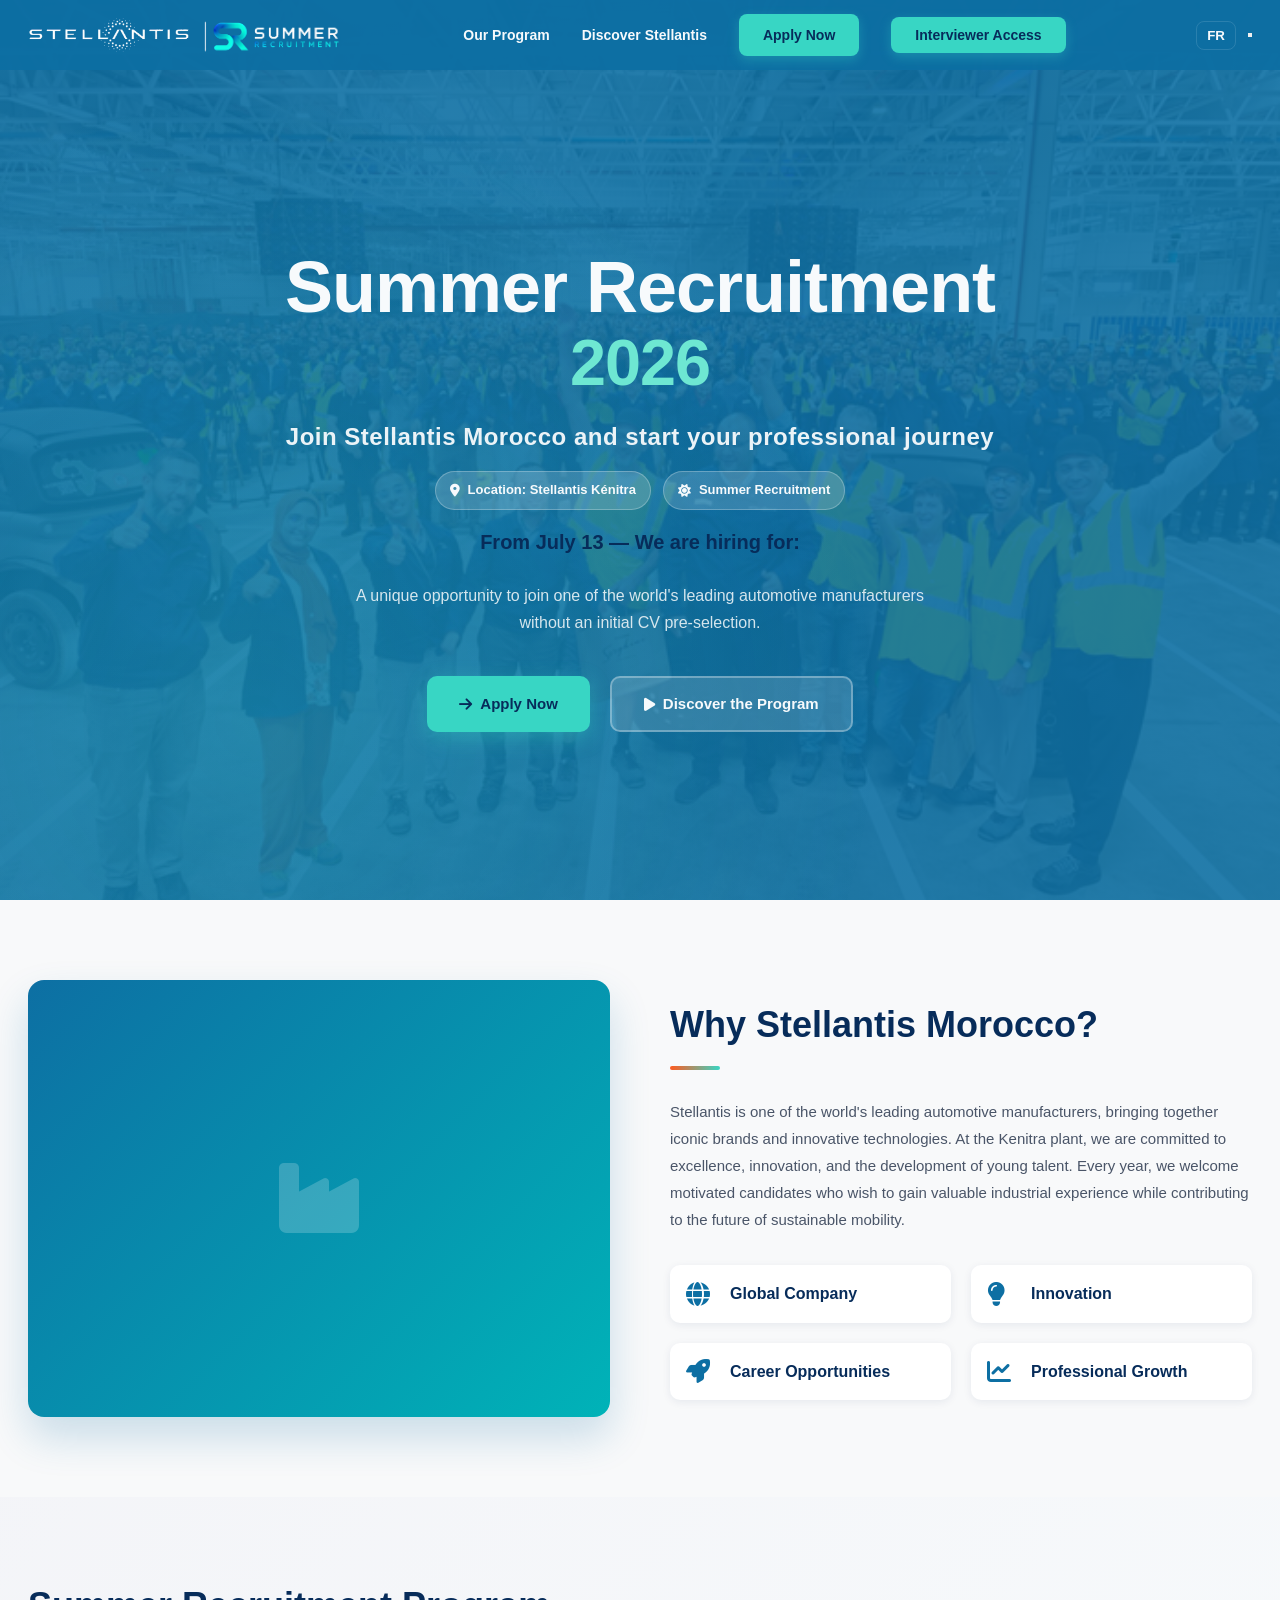
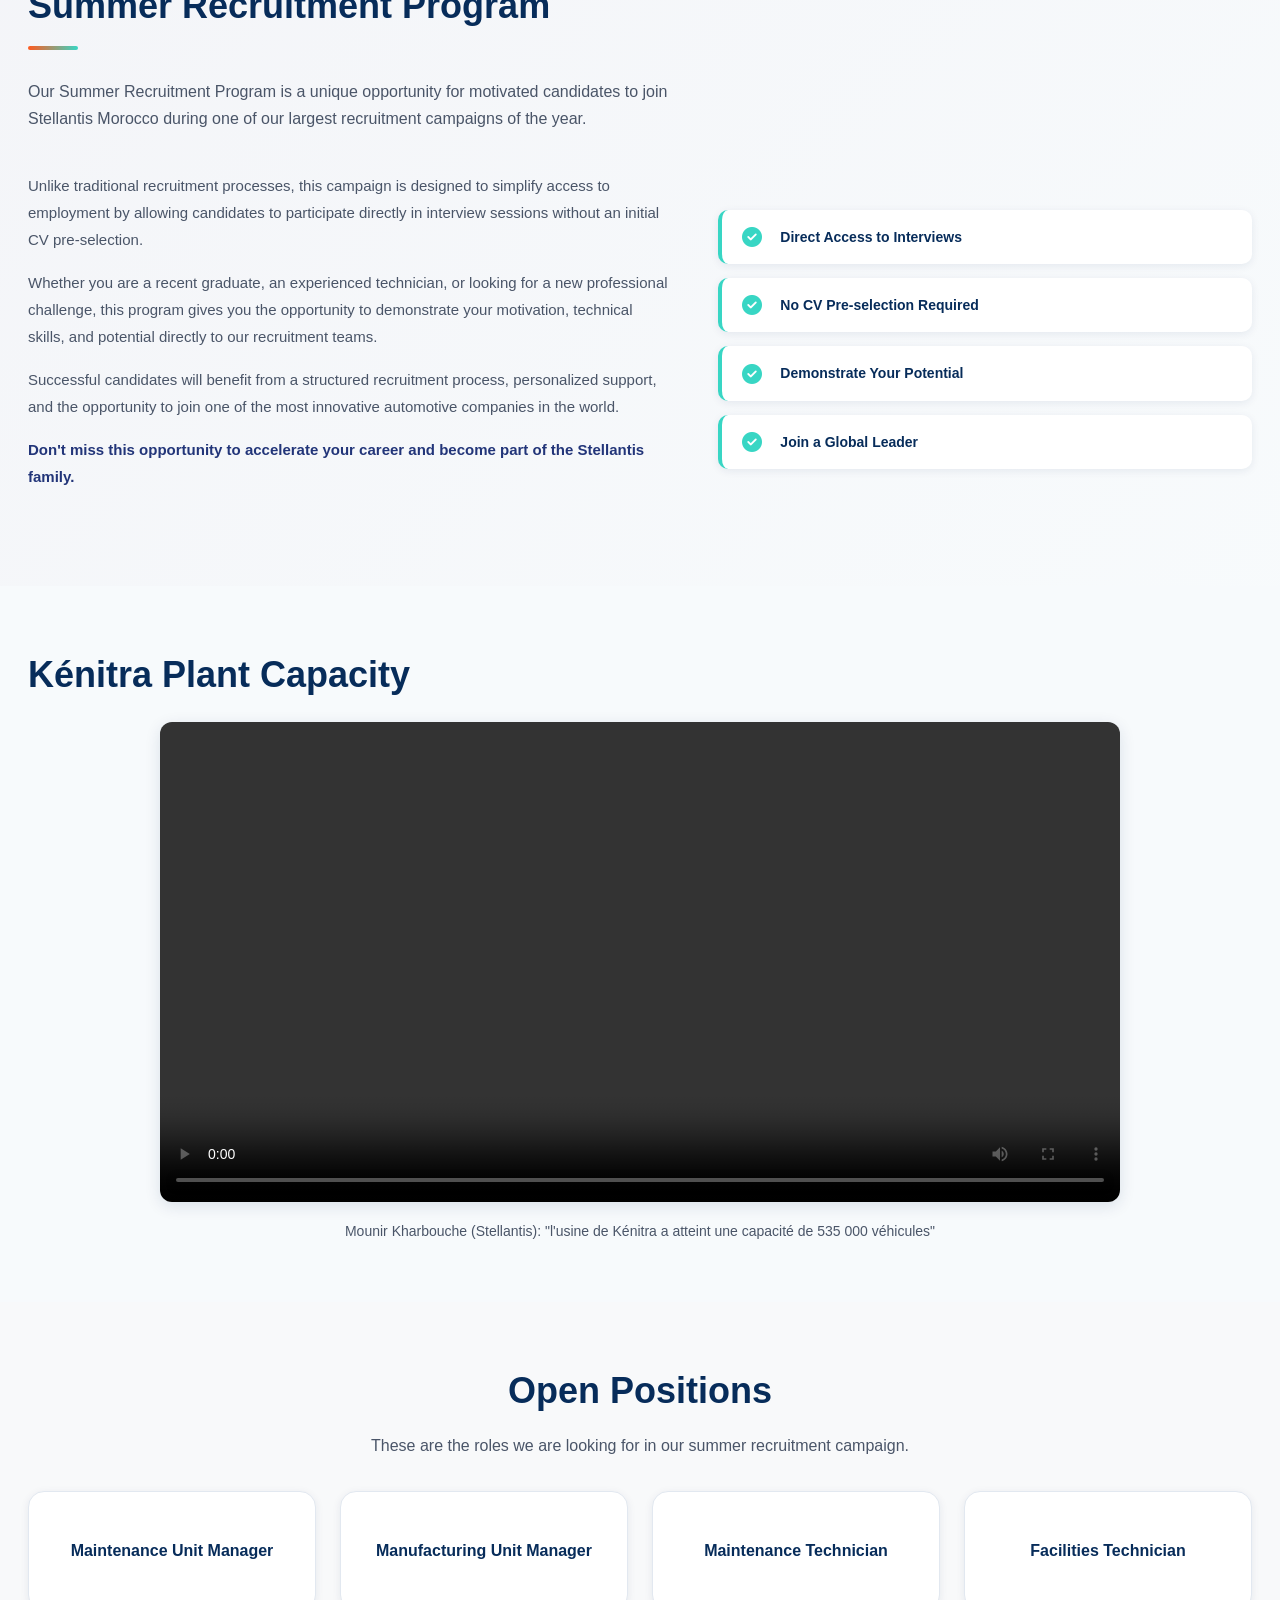
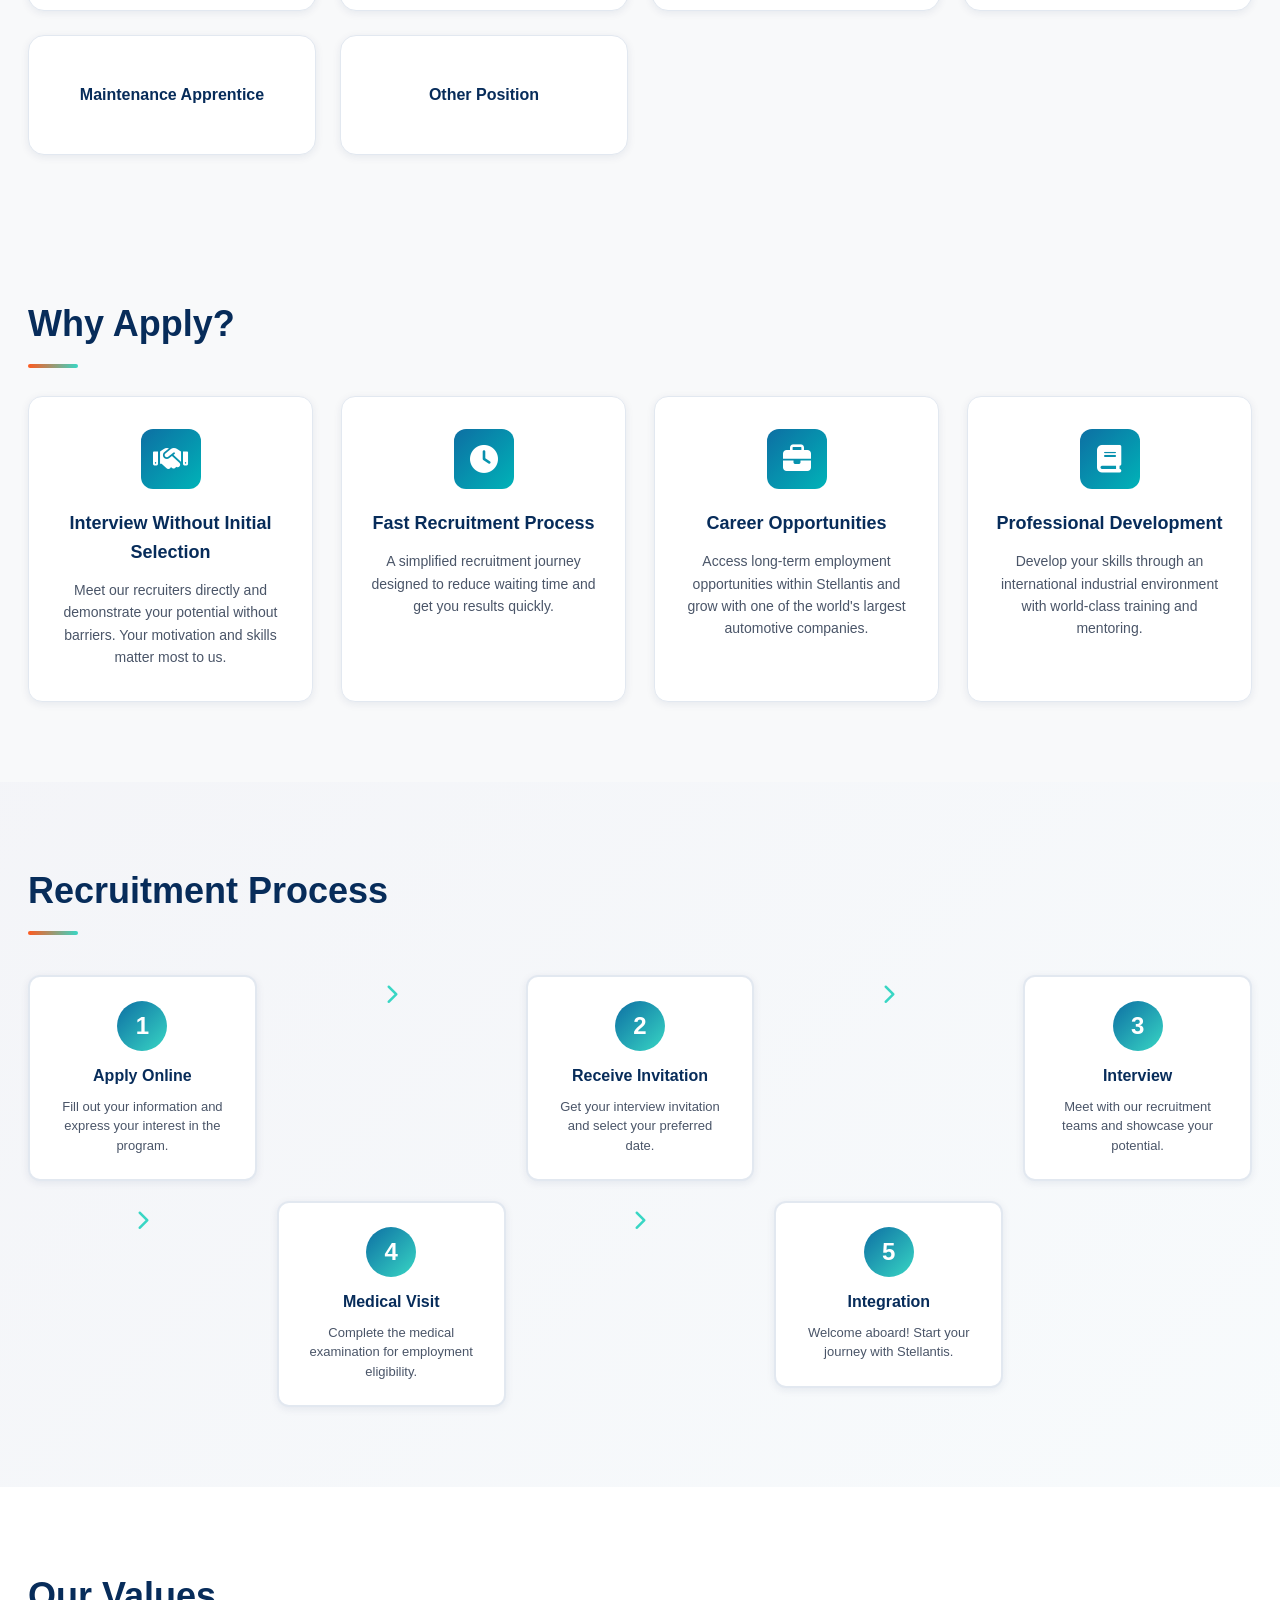
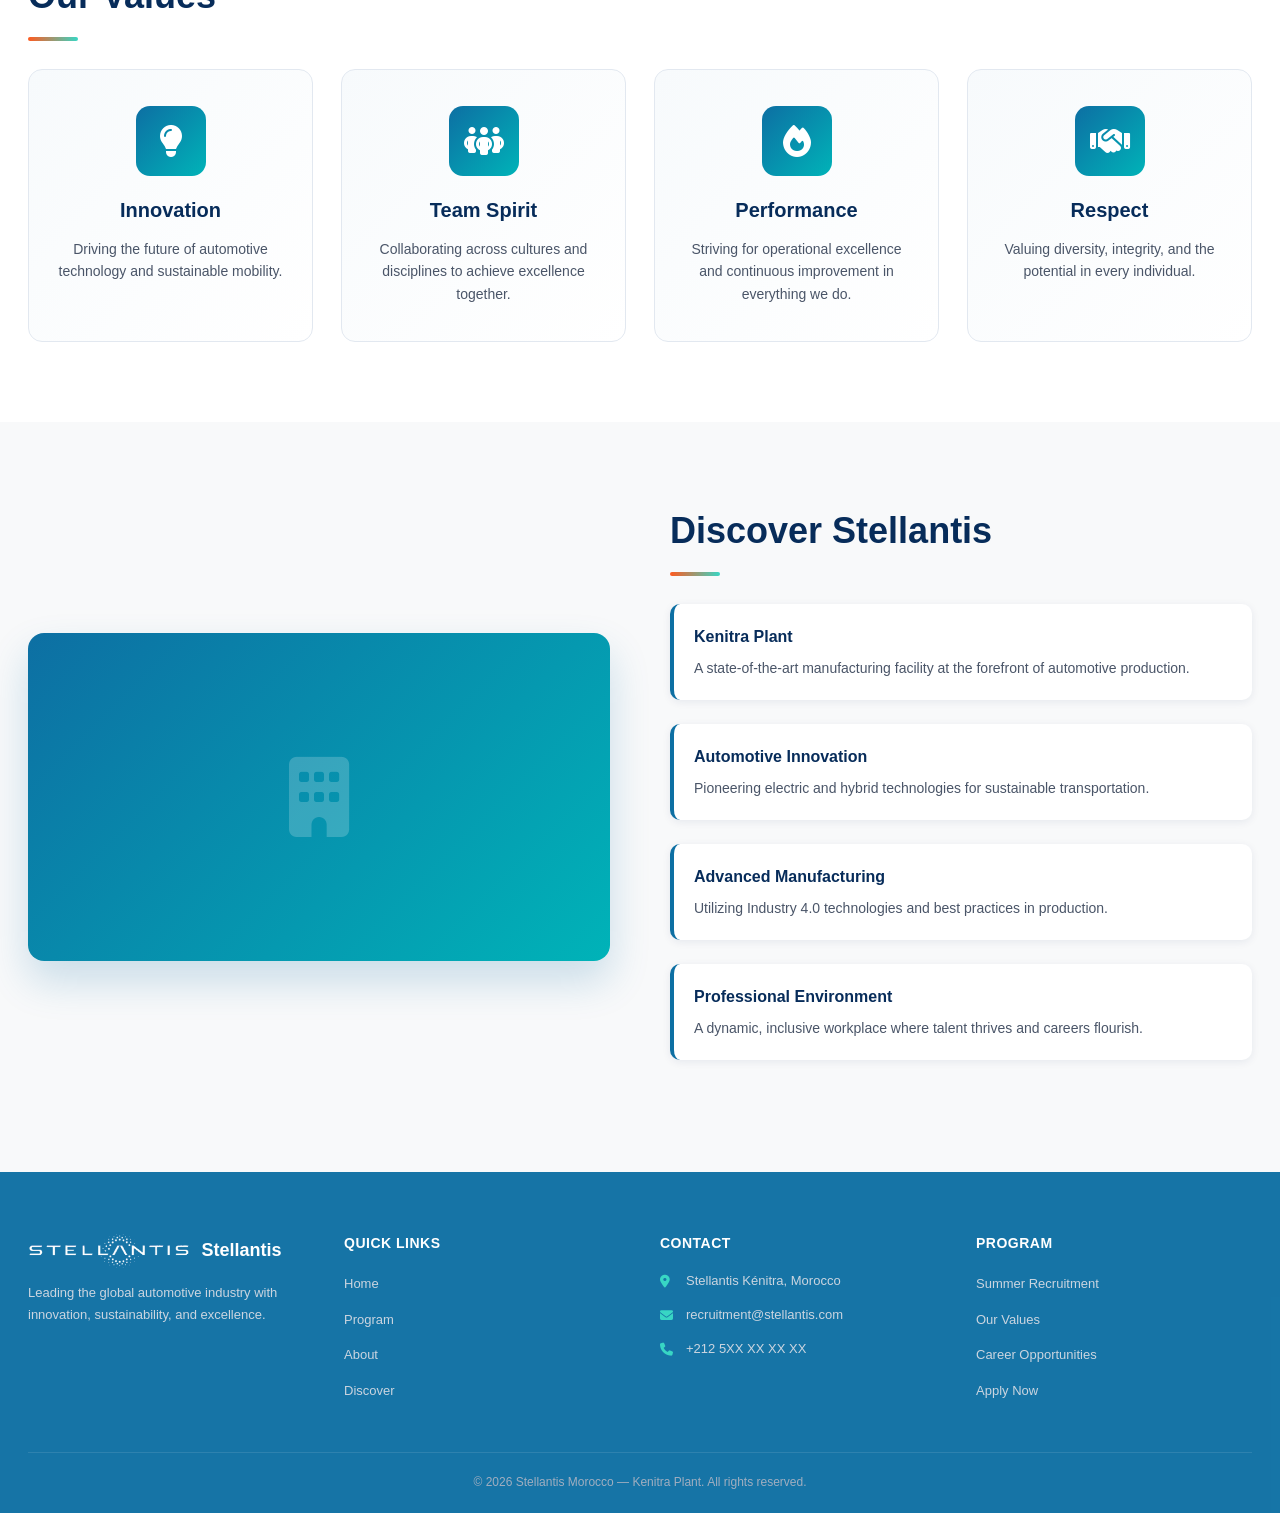
<file: index.html>
<!DOCTYPE html>
<html lang="en">
<head>
    <meta charset="UTF-8">
    <meta name="viewport" content="width=device-width, initial-scale=1.0">
    <title id="pageTitle">Summer Recruitment 2026 — Stellantis Morocco</title>
    <link rel="stylesheet" href="https://cdnjs.cloudflare.com/ajax/libs/font-awesome/6.4.0/css/all.min.css">
    <link rel="stylesheet" href="style.css">
</head>
<body>
    <!-- Navbar -->
    <nav class="navbar" id="navbar">
        <div class="navbar-container">
            <a class="navbar-brand" href="#">
                <img src="assets/images/logoStell.png" alt="Stellantis logo" class="brand-image brand-image-stellantis">
                <img src="assets/images/home_logo.png" alt="Application logo" class="brand-image brand-image-app">
            </a>

            <div class="navbar-menu" id="navbarMenu" role="navigation" aria-label="Main Navigation">
                <a href="#program" class="nav-link" data-i18n="nav.program">Our Program</a>
                <a href="#stellantis" class="nav-link" data-i18n="nav.discover">Discover Stellantis</a>
                <a href="https://tally.so/r/xXBMe5" target="_blank" class="nav-link nav-button"><span data-i18n="nav.apply">Apply Now</span></a>
                <button type="button" id="techInterviewBtn" class="nav-link nav-button">Interviewer Access</button>
            </div>

            <div class="nav-actions">
                <button id="langToggle" class="lang-toggle" aria-label="Switch language">FR</button>
                <button type="button" id="hamburger" class="hamburger" aria-label="Toggle menu" aria-controls="navbarMenu" aria-expanded="false">
                    <span></span>
                    <span></span>
                    <span></span>
                </button>
            </div>
        </div>
    </nav>

    <!-- Hero Section -->
    <section class="hero" id="hero">
        <div class="hero-overlay"></div>
        <div class="hero-content">
            <h1 class="hero-title" id="heroTitle">Summer Recruitment <span id="heroYear">2026</span></h1>
            <p class="hero-subtitle" data-i18n="hero.subtitle">Join Stellantis Morocco and start your professional journey</p>
            <div class="hero-meta">
                <span class="meta-pill"><i class="fas fa-map-marker-alt"></i> <span data-i18n="meta.location">Location: Stellantis Kénitra</span></span>
                <span class="meta-pill"><i class="fas fa-sun"></i> <span data-i18n="meta.recruitment">Summer Recruitment</span></span>
            </div>
            <p class="hero-announcement" id="announcement" data-i18n="announcement">From July 13 — We are hiring for:</p>
            <p class="hero-description" data-i18n="hero.description">A unique opportunity to join one of the world's leading automotive manufacturers without an initial CV pre-selection.</p>

                <div class="hero-buttons">
                <a href="https://tally.so/r/xXBMe5" target="_blank" class="btn btn-primary">
                    <i class="fas fa-arrow-right"></i> <span data-i18n="btn.apply">Apply Now</span>
                </a>
                <a href="#program" class="btn btn-secondary">
                    <i class="fas fa-play"></i> <span data-i18n="btn.discover">Discover the Program</span>
                </a>
            </div>
        </div>

        <!--<div class="scroll-indicator" id="scrollIndicator">
            <div class="mouse">
                <div class="wheel"></div>
            </div>
            <p>Scroll to explore</p>
        </div>-->
    </section>

    <!-- About Stellantis -->
    <section class="about-section" id="stellantis">
        <div class="container">
            <div class="about-grid">
                <div class="about-image">
                    <div class="image-placeholder">
                        <i class="fas fa-industry"></i>
                    </div>
                </div>

                <div class="about-content">
                    <h2 class="section-title" data-i18n="about.title">Why Stellantis Morocco?</h2>
                    <div class="title-bar"></div>
                    
                    <p class="about-text" data-i18n="about.text">
                        Stellantis is one of the world's leading automotive manufacturers, bringing together iconic brands and innovative technologies. At the Kenitra plant, we are committed to excellence, innovation, and the development of young talent. Every year, we welcome motivated candidates who wish to gain valuable industrial experience while contributing to the future of sustainable mobility.
                    </p>

                    <div class="about-highlights">
                        <div class="highlight-item">
                            <i class="fas fa-globe"></i>
                            <span data-i18n="about.highlight1">Global Company</span>
                        </div>
                        <div class="highlight-item">
                            <i class="fas fa-lightbulb"></i>
                            <span data-i18n="about.highlight2">Innovation</span>
                        </div>
                        <div class="highlight-item">
                            <i class="fas fa-rocket"></i>
                            <span data-i18n="about.highlight3">Career Opportunities</span>
                        </div>
                        <div class="highlight-item">
                            <i class="fas fa-chart-line"></i>
                            <span data-i18n="about.highlight4">Professional Growth</span>
                        </div>
                    </div>
                </div>
            </div>
        </div>
    </section>

    <!-- Summer Recruitment Program -->
    <section class="program-section" id="program">
        <div class="container">
            <h2 class="section-title" data-i18n="program.title">Summer Recruitment Program</h2>
            <div class="title-bar"></div>

            <p class="section-description" data-i18n="program.description">
                Our Summer Recruitment Program is a unique opportunity for motivated candidates to join Stellantis Morocco during one of our largest recruitment campaigns of the year.
            </p>

            <div class="program-content">
                <div class="program-text">
                    <p>
                        Unlike traditional recruitment processes, this campaign is designed to simplify access to employment by allowing candidates to participate directly in interview sessions without an initial CV pre-selection.
                    </p>
                    <p>
                        Whether you are a recent graduate, an experienced technician, or looking for a new professional challenge, this program gives you the opportunity to demonstrate your motivation, technical skills, and potential directly to our recruitment teams.
                    </p>
                    <p>
                        Successful candidates will benefit from a structured recruitment process, personalized support, and the opportunity to join one of the most innovative automotive companies in the world.
                    </p>
                    <p style="font-weight: 600; color: #223579;">
                        Don't miss this opportunity to accelerate your career and become part of the Stellantis family.
                    </p>
                </div>

                <div class="program-features">
                    <div class="feature-item">
                        <i class="fas fa-check-circle"></i>
                        <span data-i18n="program.feature1">Direct Access to Interviews</span>
                    </div>
                    <div class="feature-item">
                        <i class="fas fa-check-circle"></i>
                        <span data-i18n="program.feature2">No CV Pre-selection Required</span>
                    </div>
                    <div class="feature-item">
                        <i class="fas fa-check-circle"></i>
                        <span data-i18n="program.feature3">Demonstrate Your Potential</span>
                    </div>
                    <div class="feature-item">
                        <i class="fas fa-check-circle"></i>
                        <span data-i18n="program.feature4">Join a Global Leader</span>
                    </div>
                </div>
            </div>
        </div>
    </section>

    <!-- Local Video Section -->
    <section class="video-section" id="video">
        <div class="container">
            <h2 class="section-title" data-i18n="video.title">Kénitra Plant Capacity</h2>
            <div class="video-wrap">
                <video controls playsinline preload="metadata" class="local-video">
                    <source src="assets/videos/kenitra_capacity.mp4" type="video/mp4">
                    Your browser does not support the video tag.
                </video>
            </div>
            <p class="video-caption" data-i18n="video.caption">Mounir Kharbouche (Stellantis) : "l'usine de Kénitra a atteint une capacité de 535 000 véhicules"</p>
        </div>
    </section>

    <!-- Positions Section -->
    <section class="positions-section" id="positions-section">
        <div class="container">
            <div class="positions-inner">
                <h2 class="section-title" data-i18n="positions.title">Open Positions</h2>
                <p class="section-description positions-description" data-i18n="positions.description">These are the roles we are looking for in our summer recruitment campaign.</p>
                <ul class="positions" id="positions">
                    <li>Maintenance Unit Manager</li>
                    <li>Manufacturing Unit Manager</li>
                    <li>Maintenance Technician</li>
                    <li>Facilities Technician</li>
                    <li>Maintenance Apprentice</li>
                </ul>
            </div>
        </div>
    </section>

    <!-- Why Apply -->
    <section class="why-apply-section">
        <div class="container">
            <h2 class="section-title" data-i18n="why.title">Why Apply?</h2>
            <div class="title-bar"></div>

            <div class="cards-grid">
                <div class="benefit-card fade-up">
                    <div class="card-icon">
                        <i class="fas fa-handshake"></i>
                    </div>
                    <h3 data-i18n="why.card1.title">Interview Without Initial Selection</h3>
                    <p data-i18n="why.card1.text">Meet our recruiters directly and demonstrate your potential without barriers. Your motivation and skills matter most to us.</p>
                </div>

                <div class="benefit-card fade-up">
                    <div class="card-icon">
                        <i class="fas fa-clock"></i>
                    </div>
                    <h3 data-i18n="why.card2.title">Fast Recruitment Process</h3>
                    <p data-i18n="why.card2.text">A simplified recruitment journey designed to reduce waiting time and get you results quickly.</p>
                </div>

                <div class="benefit-card fade-up">
                    <div class="card-icon">
                        <i class="fas fa-briefcase"></i>
                    </div>
                    <h3 data-i18n="why.card3.title">Career Opportunities</h3>
                    <p data-i18n="why.card3.text">Access long-term employment opportunities within Stellantis and grow with one of the world's largest automotive companies.</p>
                </div>

                <div class="benefit-card fade-up">
                    <div class="card-icon">
                        <i class="fas fa-book"></i>
                    </div>
                    <h3 data-i18n="why.card4.title">Professional Development</h3>
                    <p data-i18n="why.card4.text">Develop your skills through an international industrial environment with world-class training and mentoring.</p>
                </div>
            </div>
        </div>
    </section>

    <!-- Recruitment Process -->
    <section class="process-section">
        <div class="container">
            <h2 class="section-title">Recruitment Process</h2>
            <div class="title-bar"></div>

            <div class="timeline">
                <div class="timeline-item fade-up">
                    <div class="timeline-number">1</div>
                    <div class="timeline-title" data-i18n="timeline.step1.title">Apply Online</div>
                    <p data-i18n="timeline.step1.text">Fill out your information and express your interest in the program.</p>
                </div>

                <div class="timeline-arrow">
                    <i class="fas fa-chevron-right"></i>
                </div>

                <div class="timeline-item fade-up">
                    <div class="timeline-number">2</div>
                    <div class="timeline-title" data-i18n="timeline.step2.title">Receive Invitation</div>
                    <p data-i18n="timeline.step2.text">Get your interview invitation and select your preferred date.</p>
                </div>

                <div class="timeline-arrow">
                    <i class="fas fa-chevron-right"></i>
                </div>

                <div class="timeline-item fade-up">
                    <div class="timeline-number">3</div>
                    <div class="timeline-title" data-i18n="timeline.step3.title">Interview</div>
                    <p data-i18n="timeline.step3.text">Meet with our recruitment teams and showcase your potential.</p>
                </div>

                <div class="timeline-arrow">
                    <i class="fas fa-chevron-right"></i>
                </div>

                <div class="timeline-item fade-up">
                    <div class="timeline-number">4</div>
                    <div class="timeline-title" data-i18n="timeline.step4.title">Medical Visit</div>
                    <p data-i18n="timeline.step4.text">Complete the medical examination for employment eligibility.</p>
                </div>

                <div class="timeline-arrow">
                    <i class="fas fa-chevron-right"></i>
                </div>

                <div class="timeline-item fade-up">
                    <div class="timeline-number">5</div>
                    <div class="timeline-title" data-i18n="timeline.step5.title">Integration</div>
                    <p data-i18n="timeline.step5.text">Welcome aboard! Start your journey with Stellantis.</p>
                </div>
            </div>
        </div>
    </section>

    <!-- Our Values -->
    <section class="values-section">
        <div class="container">
            <h2 class="section-title" data-i18n="values.title">Our Values</h2>
            <div class="title-bar"></div>

            <div class="values-grid">
                <div class="value-card fade-up">
                    <div class="value-icon">
                        <i class="fas fa-lightbulb"></i>
                    </div>
                    <h3 data-i18n="values.card1.title">Innovation</h3>
                    <p data-i18n="values.card1.text">Driving the future of automotive technology and sustainable mobility.</p>
                </div>

                <div class="value-card fade-up">
                    <div class="value-icon">
                        <i class="fas fa-people-group"></i>
                    </div>
                    <h3 data-i18n="values.card2.title">Team Spirit</h3>
                    <p data-i18n="values.card2.text">Collaborating across cultures and disciplines to achieve excellence together.</p>
                </div>

                <div class="value-card fade-up">
                    <div class="value-icon">
                        <i class="fas fa-fire"></i>
                    </div>
                    <h3 data-i18n="values.card3.title">Performance</h3>
                    <p data-i18n="values.card3.text">Striving for operational excellence and continuous improvement in everything we do.</p>
                </div>

                <div class="value-card fade-up">
                    <div class="value-icon">
                        <i class="fas fa-handshake"></i>
                    </div>
                    <h3 data-i18n="values.card4.title">Respect</h3>
                    <p data-i18n="values.card4.text">Valuing diversity, integrity, and the potential in every individual.</p>
                </div>
            </div>
        </div>
    </section>

    <!-- Discover Stellantis -->
    <section class="discover-section" id="discover">
        <div class="container">
            <div class="discover-grid">
                <div class="discover-image">
                    <div class="image-placeholder large">
                        <i class="fas fa-building"></i>
                    </div>
                </div>

                <div class="discover-content">
                    <h2 class="section-title" data-i18n="discover.title">Discover Stellantis</h2>
                    <div class="title-bar"></div>

                    <div class="discover-items">
                        <div class="discover-item">
                            <h4 data-i18n="discover.item1.title"><i class="fas fa-location-dot"></i> Kenitra Plant</h4>
                            <p data-i18n="discover.item1.text">A state-of-the-art manufacturing facility at the forefront of automotive production.</p>
                        </div>

                        <div class="discover-item">
                            <h4 data-i18n="discover.item2.title"><i class="fas fa-microchip"></i> Automotive Innovation</h4>
                            <p data-i18n="discover.item2.text">Pioneering electric and hybrid technologies for sustainable transportation.</p>
                        </div>

                        <div class="discover-item">
                            <h4 data-i18n="discover.item3.title"><i class="fas fa-cog"></i> Advanced Manufacturing</h4>
                            <p data-i18n="discover.item3.text">Utilizing Industry 4.0 technologies and best practices in production.</p>
                        </div>

                        <div class="discover-item">
                            <h4 data-i18n="discover.item4.title"><i class="fas fa-users"></i> Professional Environment</h4>
                            <p data-i18n="discover.item4.text">A dynamic, inclusive workplace where talent thrives and careers flourish.</p>
                        </div>
                    </div>

                   
                </div>
            </div>
        </div>
    </section>


    <!-- Footer -->
    <footer class="footer">
        <div class="container">
            <div class="footer-grid">
                <div class="footer-col">
                    <div class="footer-logo">
                        <img src="assets/images/logoStell.png" alt="Stellantis logo" class="brand-image">
                        <span>Stellantis</span>
                    </div>
                    <p data-i18n="footer.about">Leading the global automotive industry with innovation, sustainability, and excellence.</p>
                    <!--<div class="social-icons">
                        <a href="#"><i class="fab fa-facebook"></i></a>
                        <a href="#"><i class="fab fa-twitter"></i></a>
                        <a href="#"><i class="fab fa-linkedin"></i></a>
                        <a href="#"><i class="fab fa-instagram"></i></a>
                    </div>-->
                </div>

                <div class="footer-col">
                    <h4 data-i18n="footer.links">Quick Links</h4>
                    <ul>
                        <li><a href="#hero" data-i18n="footer.link.home">Home</a></li>
                        <li><a href="#program" data-i18n="footer.link.program">Program</a></li>
                        <li><a href="#stellantis" data-i18n="footer.link.about">About</a></li>
                        <li><a href="#discover" data-i18n="footer.link.discover">Discover</a></li>
                    </ul>
                </div>

                <div class="footer-col">
                    <h4 data-i18n="footer.contact">Contact</h4>
                    <div class="contact-info">
                        <p><i class="fas fa-map-marker-alt"></i> <span data-i18n="footer.contact.address">Stellantis Kénitra, Morocco</span></p>
                        <p><i class="fas fa-envelope"></i> <span data-i18n="footer.contact.email">recruitment@stellantis.com</span></p>
                        <p><i class="fas fa-phone"></i> <span data-i18n="footer.contact.phone">+212 5XX XX XX XX</span></p>
                    </div>
                </div>

                <div class="footer-col">
                    <h4 data-i18n="footer.program">Program</h4>
                    <ul>
                        <li><a href="#">Summer Recruitment</a></li>
                        <li><a href="#">Our Values</a></li>
                        <li><a href="#">Career Opportunities</a></li>
                        <li><a href="#">Apply Now</a></li>
                    </ul>
                </div>
            </div>

            <div class="footer-bottom">
                <p data-i18n="footer.copyright">&copy; 2026 Stellantis Morocco — Kenitra Plant. All rights reserved.</p>
            </div>
        </div>
    </footer>

    <!-- Technical Interviewer Access Modal -->
    <div class="access-modal-overlay" id="accessModalOverlay">
        <div class="access-modal">
            <button type="button" class="access-modal-close" id="accessModalClose" aria-label="Close">&times;</button>
            <div class="access-modal-icon"><i class="fas fa-lock"></i></div>
            <h3 class="access-modal-title">Interviewer Access</h3>
            <p class="access-modal-text">Enter your access code to open the interview form.</p>
            <input type="text" inputmode="numeric" id="accessCodeInput" class="access-modal-input" placeholder="Access code" autocomplete="off">
            <p class="access-modal-error" id="accessModalError">Incorrect code, please try again.</p>
            <button type="button" class="btn btn-primary access-modal-submit" id="accessModalSubmit">Continue</button>
        </div>
    </div>

    <script src="script.js"></script>
</body>
</html>
</file>
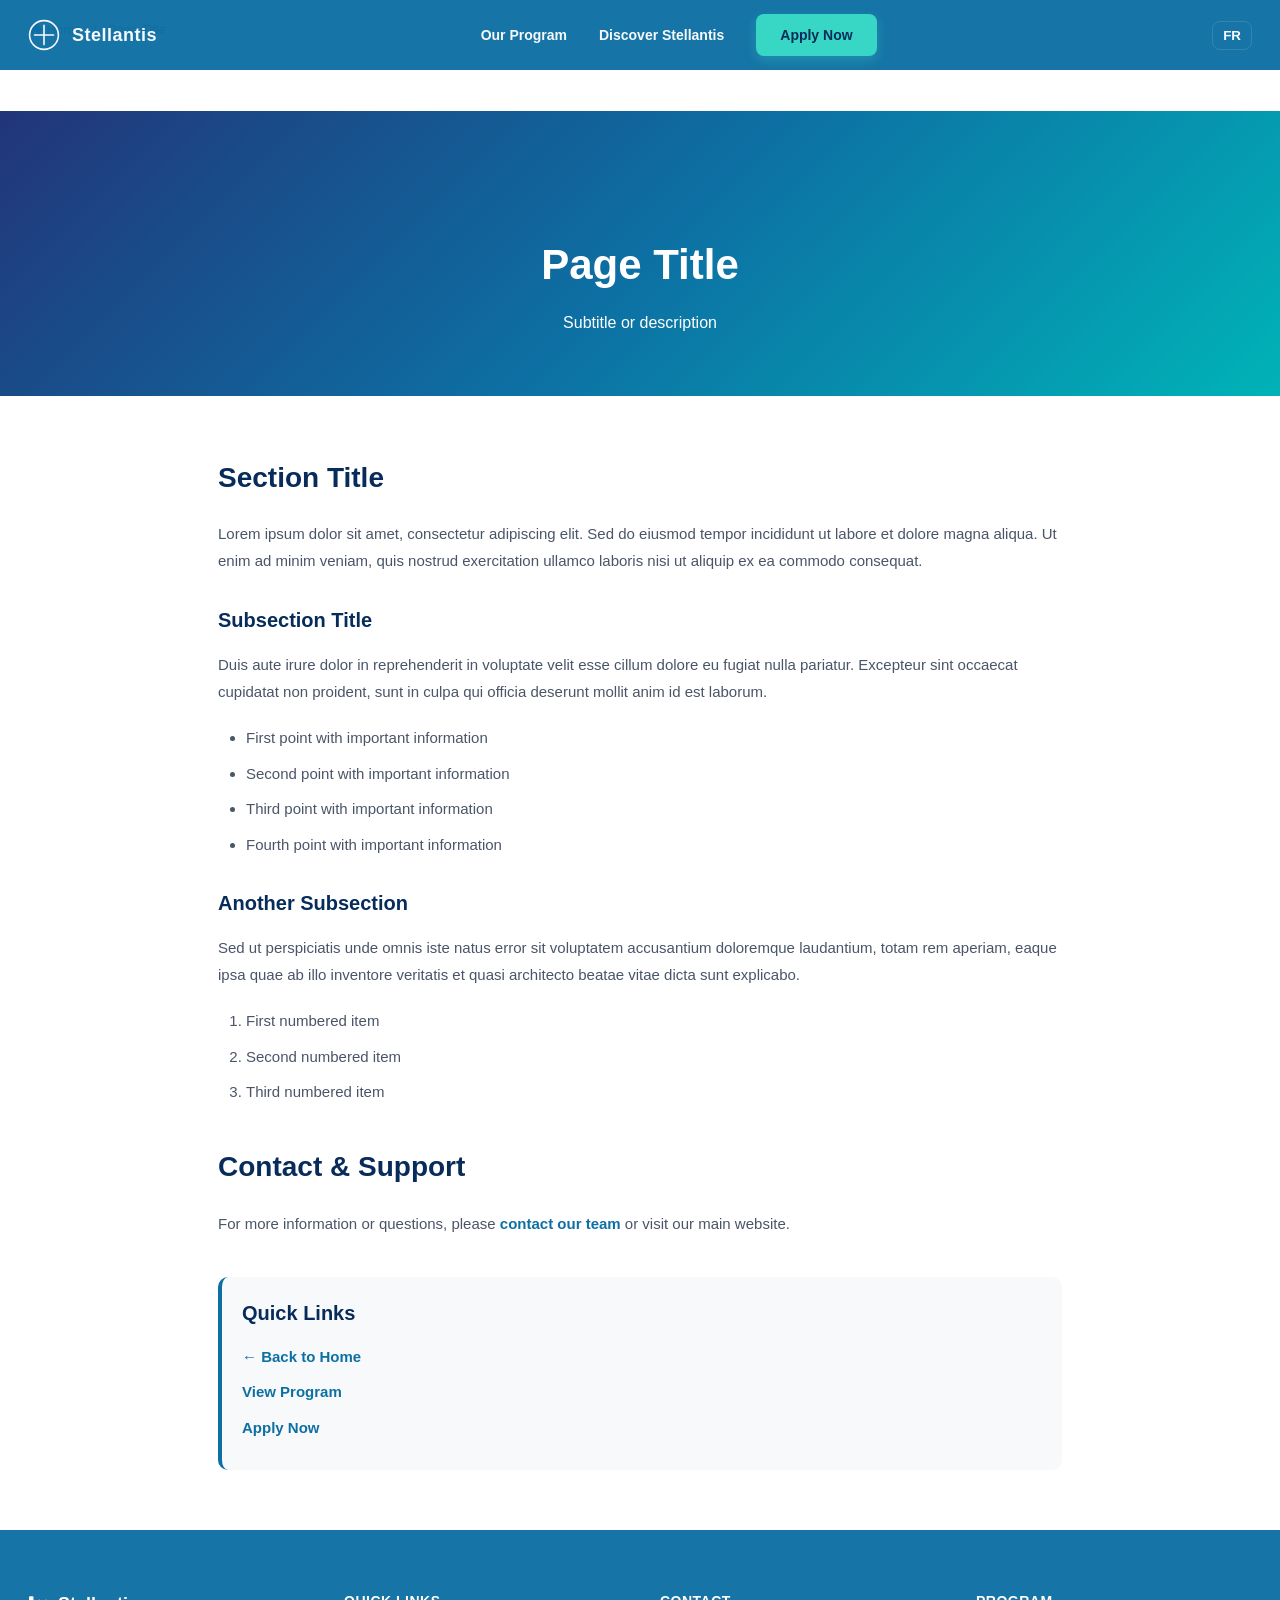
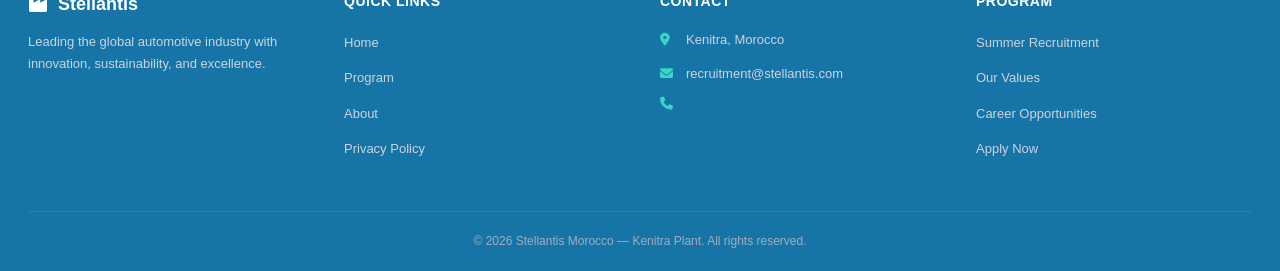
<file: page-template.html>
<!-- 
This is a template file for creating additional pages (Privacy Policy, Terms, etc.)
Copy this file and rename it (e.g., privacy.html, terms.html)
Update the page-specific content as needed
-->

<!DOCTYPE html>
<html lang="en">
<head>
    <meta charset="UTF-8">
    <meta name="viewport" content="width=device-width, initial-scale=1.0">
    <title>Page Title — Stellantis Morocco</title>
    <link rel="stylesheet" href="https://cdnjs.cloudflare.com/ajax/libs/font-awesome/6.4.0/css/all.min.css">
    <link rel="stylesheet" href="style.css">
    <style>
        .page-header {
            background: linear-gradient(135deg, var(--primary-dark) 0%, var(--primary-blue) 50%, var(--primary-teal) 100%);
            color: white;
            padding: 120px 28px 60px;
            text-align: center;
            margin-top: 70px;
        }

        .page-header h1 {
            font-size: 42px;
            font-weight: 800;
            margin-bottom: 12px;
        }

        .page-content {
            max-width: 900px;
            margin: 60px auto;
            padding: 0 28px;
        }

        .page-content h2 {
            font-size: 28px;
            font-weight: 800;
            color: var(--text-dark);
            margin: 40px 0 20px;
        }

        .page-content h3 {
            font-size: 20px;
            font-weight: 700;
            color: var(--text-dark);
            margin: 30px 0 15px;
        }

        .page-content p {
            font-size: 15px;
            color: var(--text-gray);
            line-height: 1.8;
            margin-bottom: 16px;
        }

        .page-content ul,
        .page-content ol {
            margin: 20px 0 20px 28px;
        }

        .page-content li {
            font-size: 15px;
            color: var(--text-gray);
            line-height: 1.7;
            margin-bottom: 10px;
        }

        .page-content a {
            color: var(--primary-blue);
            text-decoration: none;
            font-weight: 600;
            transition: color 0.3s ease;
        }

        .page-content a:hover {
            color: var(--teal-light);
            text-decoration: underline;
        }

        .breadcrumb {
            max-width: 1280px;
            margin: 0 auto;
            padding: 20px 28px 0;
            font-size: 13px;
            color: var(--text-gray);
        }

        .breadcrumb a {
            color: var(--primary-blue);
            text-decoration: none;
            transition: color 0.3s ease;
        }

        .breadcrumb a:hover {
            color: var(--teal-light);
        }

        .breadcrumb-separator {
            margin: 0 8px;
            color: var(--text-light);
        }
    </style>
</head>
<body>
    <!-- Navbar (same as index.html) -->
    <nav class="navbar" id="navbar">
        <div class="navbar-container">
            <a class="navbar-brand" href="#">
                <svg class="logo-icon" viewBox="0 0 40 40" fill="none" xmlns="http://www.w3.org/2000/svg">
                    <circle cx="20" cy="20" r="18" stroke="currentColor" stroke-width="2"/>
                    <path d="M20 8v24M8 20h24" stroke="currentColor" stroke-width="2" stroke-linecap="round"/>
                </svg>
                <span class="brand-text">Stellantis</span>
            </a>
            
            <div class="navbar-menu" id="navbarMenu">
                <a href="index.html#program" class="nav-link">Our Program</a>
                <a href="index.html#stellantis" class="nav-link">Discover Stellantis</a>
                <a href="https://forms.google.com/placeholder" target="_blank" class="nav-link nav-button">Apply Now</a>
            </div>

            <div class="nav-actions">
                <button id="langToggle" class="lang-toggle" aria-label="Switch language">FR</button>
                
            </div>
        </div>
    </nav>

    <!-- Breadcrumb -->
    <div class="breadcrumb">
        <a href="index.html"><i class="fas fa-home"></i> Home</a>
        <span class="breadcrumb-separator">/</span>
        <span>Page Title</span>
    </div>

    <!-- Page Header -->
    <div class="page-header">
        <h1>Page Title</h1>
        <p>Subtitle or description</p>
    </div>

    <!-- Main Content -->
    <main class="page-content">
        <h2>Section Title</h2>
        <p>
            Lorem ipsum dolor sit amet, consectetur adipiscing elit. Sed do eiusmod tempor incididunt ut labore et dolore magna aliqua. Ut enim ad minim veniam, quis nostrud exercitation ullamco laboris nisi ut aliquip ex ea commodo consequat.
        </p>

        <h3>Subsection Title</h3>
        <p>
            Duis aute irure dolor in reprehenderit in voluptate velit esse cillum dolore eu fugiat nulla pariatur. Excepteur sint occaecat cupidatat non proident, sunt in culpa qui officia deserunt mollit anim id est laborum.
        </p>

        <ul>
            <li>First point with important information</li>
            <li>Second point with important information</li>
            <li>Third point with important information</li>
            <li>Fourth point with important information</li>
        </ul>

        <h3>Another Subsection</h3>
        <p>
            Sed ut perspiciatis unde omnis iste natus error sit voluptatem accusantium doloremque laudantium, totam rem aperiam, eaque ipsa quae ab illo inventore veritatis et quasi architecto beatae vitae dicta sunt explicabo.
        </p>

        <ol>
            <li>First numbered item</li>
            <li>Second numbered item</li>
            <li>Third numbered item</li>
        </ol>

        <h2>Contact & Support</h2>
        <p>
            For more information or questions, please <a href="index.html#stellantis">contact our team</a> or visit our main website.
        </p>

        <div style="margin: 40px 0; padding: 20px; background: var(--light-gray); border-radius: 10px; border-left: 4px solid var(--primary-blue);">
            <h3 style="margin-top: 0;">Quick Links</h3>
            <ul style="margin: 0; list-style: none;">
                <li><a href="index.html">← Back to Home</a></li>
                <li><a href="index.html#program">View Program</a></li>
                <li><a href="https://forms.google.com/placeholder" target="_blank">Apply Now</a></li>
            </ul>
        </div>
    </main>

    <!-- Footer (same as index.html) -->
    <footer class="footer">
        <div class="container">
            <div class="footer-grid">
                <div class="footer-col">
                    <div class="footer-logo">
                        <i class="fas fa-industry"></i>
                        <span>Stellantis</span>
                    </div>
                    <p>Leading the global automotive industry with innovation, sustainability, and excellence.</p>
                    <!--<div class="social-icons">
                        <a href="#"><i class="fab fa-facebook"></i></a>
                        <a href="#"><i class="fab fa-twitter"></i></a>
                        <a href="#"><i class="fab fa-linkedin"></i></a>
                        <a href="#"><i class="fab fa-instagram"></i></a>
                    </div>-->
                </div>

                <div class="footer-col">
                    <h4>Quick Links</h4>
                    <ul>
                        <li><a href="index.html">Home</a></li>
                        <li><a href="index.html#program">Program</a></li>
                        <li><a href="index.html#stellantis">About</a></li>
                        <li><a href="#">Privacy Policy</a></li>
                    </ul>
                </div>

                <div class="footer-col">
                    <h4>Contact</h4>
                    <div class="contact-info">
                        <p><i class="fas fa-map-marker-alt"></i> Kenitra, Morocco</p>
                        <p><i class="fas fa-envelope"></i> recruitment@stellantis.com</p>
                        <p><i class="fas fa-phone"></i> </p>
                    </div>
                </div>

                <div class="footer-col">
                    <h4>Program</h4>
                    <ul>
                        <li><a href="index.html">Summer Recruitment</a></li>
                        <li><a href="index.html">Our Values</a></li>
                        <li><a href="index.html">Career Opportunities</a></li>
                        <li><a href="https://forms.google.com/placeholder" target="_blank">Apply Now</a></li>
                    </ul>
                </div>
            </div>

            <div class="footer-bottom">
                <p>&copy; 2026 Stellantis Morocco — Kenitra Plant. All rights reserved.</p>
            </div>
        </div>
    </footer>

    <script src="script.js"></script>
</body>
</html>
</file>
<file: style.css>
:root {
    --primary-dark: #223579;
    --primary-blue: #0D6FA3;
    --primary-teal: #00B3B8;
    --teal-light: #38D6C4;
    --teal-lighter: #6EE7D2;
    --dark-navy: #0B3F91;
    --accent-orange: #FF5A1F;
    --light-bg: #F7FAFC;
    --light-gray: #f8f9fa;
    --border-gray: #e2e8f0;
    --text-dark: #072C5A;
    --text-gray: #4a5568;
    --text-light: #8b95a1;
    --shadow-sm: 0 2px 8px rgba(7, 44, 90, 0.08);
    --shadow-md: 0 4px 16px rgba(7, 44, 90, 0.12);
    --shadow-lg: 0 8px 24px rgba(7, 44, 90, 0.15);
}

* {
    margin: 0;
    padding: 0;
    box-sizing: border-box;
}

html {
    scroll-behavior: smooth;
}

body {
    font-family: -apple-system, BlinkMacSystemFont, 'Segoe UI', Roboto, 'Helvetica Neue', Arial, sans-serif;
    color: var(--text-dark);
    line-height: 1.6;
    overflow-x: hidden;
}

.container {
    max-width: 1280px;
    margin: 0 auto;
    padding: 0 28px;
}

/* ============================================
   NAVBAR
   ============================================ */

.navbar {
    position: fixed;
    top: 0;
    left: 0;
    right: 0;
    height: 70px;
    background: rgba(13, 111, 163, 0.96);
    z-index: 1000;
    transition: all 0.4s ease;
    backdrop-filter: blur(0px);
}

.navbar.scrolled {
    background: rgba(13, 111, 163, 0.96);
    backdrop-filter: blur(0px);
    box-shadow: none;
}

.navbar-container {
    max-width: 1400px;
    margin: 0 auto;
    padding: 0 28px;
    height: 100%;
    display: flex;
    align-items: center;
    justify-content: space-between;
}

.nav-actions {
    display: flex;
    align-items: center;
    gap: 12px;
}

/* Local video styles */
.video-section {
    padding: 60px 0;
    background: var(--light-bg);
}
.video-wrap {
    max-width: 960px;
    margin: 18px auto;
    border-radius: 12px;
    overflow: hidden;
    box-shadow: var(--shadow-md);
}
.local-video {
    width: 100%;
    height: auto;
    display: block;
}
.video-caption {
    text-align: center;
    color: var(--text-gray);
    max-width: 960px;
    margin: 10px auto 0;
    font-size: 14px;
}


.navbar-brand {
    display: flex;
    align-items: center;
    gap: 12px;
    font-size: 18px;
    font-weight: 700;
    text-decoration: none;
    color: var(--light-bg);
    transition: color 0.3s ease;
}

.brand-image {
    display: block;
    max-height: 38px;
    width: auto;
    object-fit: contain;
}

.brand-image-app {
    max-height: 44px;
}

.navbar.scrolled .navbar-brand {
    color: var(--light-bg);
}

.navbar.scrolled .nav-link {
    color: var(--light-bg);
}

.navbar.scrolled .hamburger span {
    background: var(--light-bg);
}

.logo-icon {
    width: 32px;
    height: 32px;
    color: inherit;
}

.brand-text {
    letter-spacing: 0.5px;
}

.navbar-menu {
    display: flex;
    align-items: center;
    gap: 32px;
    list-style: none;
}

.navbar,
.navbar *,
.navbar-menu,
.navbar-menu *,
.navbar-menu a,
.navbar-menu span,
.navbar li,
.navbar-menu li {
    list-style: none !important;
}

.navbar::before,
.navbar::after,
.navbar-menu::before,
.navbar-menu::after,
.nav-link::before,
.nav-link::after,
.navbar li::marker,
.navbar-menu li::marker {
    content: none !important;
}

.nav-link {
    color: var(--light-bg);
    text-decoration: none;
    font-size: 14px;
    font-weight: 600;
    transition: color 0.3s ease, transform 0.2s ease;
    position: relative;
}

.navbar.scrolled .nav-link {
    color: var(--light-bg);
}

.nav-link:hover {
    color: var(--teal-light);
    transform: translateY(-2px);
}

.nav-button {
    padding: 10px 24px;
    border-radius: 8px;
    background: var(--teal-light);
    color: var(--text-dark) !important;
    font-weight: 700;
    border: none;
    cursor: pointer;
    transition: all 0.3s ease;
    box-shadow: 0 4px 12px rgba(56, 214, 196, 0.3);
}

.nav-button:hover {
    background: var(--teal-lighter);
    box-shadow: 0 6px 16px rgba(56, 214, 196, 0.4);
    transform: translateY(-3px);
}

/* Language toggle */
.lang-toggle {
    background: transparent;
    color: var(--light-bg);
    border: 1px solid rgba(255,255,255,0.12);
    padding: 6px 10px;
    border-radius: 8px;
    font-weight: 700;
    cursor: pointer;
    margin-left: 12px;
}

/* Positions section */
.positions-section {
    padding: 60px 0;
    background: var(--light-gray);
}

.positions-inner {
    display: flex;
    flex-direction: column;
    align-items: center;
    text-align: center;
}

.hero .hero-announcement,
.positions-section .hero-announcement {
    margin: 0 auto 24px;
    color: var(--text-dark);
    font-size: 20px;
    font-weight: 800;
    text-align: center;
    width: 100%;
    max-width: 720px;
}

.positions-section .section-title {
    margin-bottom: 12px;
}

.positions-section .positions-description {
    margin-bottom: 30px;
    max-width: 720px;
    color: var(--text-gray);
    font-size: 16px;
    line-height: 1.8;
}

.positions-section .positions {
    list-style: none;
    display: grid;
    grid-template-columns: repeat(auto-fit, minmax(240px, 1fr));
    gap: 24px;
    margin: 0;
    padding: 0;
    width: 100%;
}

.positions-section .positions li {
    background: white;
    padding: 28px 20px;
    border-radius: 16px;
    color: var(--text-dark);
    font-weight: 700;
    border: 1px solid var(--border-gray);
    box-shadow: var(--shadow-sm);
    transition: all 0.3s ease;
    min-height: 120px;
    display: flex;
    align-items: center;
    justify-content: center;
    text-align: center;
}

.positions-section .positions li:hover {
    transform: translateY(-8px);
    box-shadow: var(--shadow-lg);
    border-color: var(--teal-light);
}

}

.hamburger {
    display: none;
    flex-direction: column;
    cursor: pointer;
    background: transparent;
    border: none;
    gap: 5px;
}

.hamburger span {
    width: 25px;
    height: 3px;
    background: var(--light-bg);
    border-radius: 2px;
    transition: all 0.3s ease;
}

.navbar.scrolled .hamburger span {
    background: var(--text-dark);
}

.hamburger.active span:nth-child(1) {
    transform: rotate(45deg) translate(10px, 10px);
}

.hamburger.active span:nth-child(2) {
    opacity: 0;
}

.hamburger.active span:nth-child(3) {
    transform: rotate(-45deg) translate(7px, -7px);
}

/* ============================================
   HERO SECTION
   ============================================ */

.hero {
    position: relative;
    min-height: 100vh;
    display: flex;
    align-items: center;
    justify-content: center;
    padding: 80px 28px 0;
    background: rgba(13, 111, 163, 0.96);
    background-image: linear-gradient(rgba(13, 111, 163, 0.90), rgba(13, 111, 163, 0.90)), url('assets/images/background.jpg');
    background-position: center;
    background-size: cover;
    background-repeat: no-repeat;
    overflow: hidden;
}

.hero::before {
    content: '';
    position: absolute;
    inset: 0;
    background: transparent;
    z-index: 1;
}

.hero-overlay {
    position: absolute;
    inset: 0;
    background: radial-gradient(circle at 20% 80%, rgba(56, 214, 196, 0.15) 0%, transparent 50%);
    z-index: 2;
}

.hero-content {
    position: relative;
    z-index: 3;
    text-align: center;
    max-width: 800px;
    animation: fadeInUp 1s ease 0.3s both;
}

.hero-title {
    font-size: clamp(48px, 8vw, 72px);
    font-weight: 800;
    color: var(--light-bg);
    line-height: 1.1;
    margin-bottom: 20px;
    letter-spacing: -1px;
}

.hero-title span {
    color: var(--teal-lighter);
    display: block;
    font-size: 0.9em;
}

.hero-subtitle {
    font-size: 24px;
    color: rgba(247, 250, 252, 0.95);
    font-weight: 600;
    margin-bottom: 14px;
    letter-spacing: 0.5px;
}

.hero-meta {
    display: flex;
    justify-content: center;
    flex-wrap: wrap;
    gap: 12px;
    margin-bottom: 16px;
}

.meta-pill {
    display: inline-flex;
    align-items: center;
    gap: 8px;
    padding: 8px 14px;
    border-radius: 999px;
    background: rgba(255, 255, 255, 0.16);
    border: 1px solid rgba(255, 255, 255, 0.25);
    color: var(--light-bg);
    font-size: 13px;
    font-weight: 700;
    backdrop-filter: blur(8px);
}

.hero-description {
    font-size: 16px;
    color: rgba(247, 250, 252, 0.85);
    max-width: 600px;
    margin: 0 auto 40px;
    line-height: 1.7;
}

.hero-buttons {
    display: flex;
    gap: 20px;
    justify-content: center;
    flex-wrap: wrap;
    animation: fadeInUp 1s ease 0.6s both;
}

.btn {
    display: inline-flex;
    align-items: center;
    gap: 8px;
    padding: 14px 32px;
    border-radius: 10px;
    font-size: 15px;
    font-weight: 700;
    text-decoration: none;
    border: none;
    cursor: pointer;
    transition: all 0.3s ease;
    position: relative;
    overflow: hidden;
}

.btn::before {
    content: '';
    position: absolute;
    top: 50%;
    left: 50%;
    width: 0;
    height: 0;
    border-radius: 50%;
    background: rgba(255, 255, 255, 0.3);
    transform: translate(-50%, -50%);
    transition: width 0.6s, height 0.6s;
    z-index: 0;
}

.btn:hover::before {
    width: 300px;
    height: 300px;
}

.btn > * {
    position: relative;
    z-index: 1;
}

.btn-primary {
    background: var(--teal-light);
    color: var(--text-dark);
    box-shadow: 0 6px 20px rgba(56, 214, 196, 0.35);
}

.btn-primary:hover {
    background: var(--teal-lighter);
    box-shadow: 0 10px 30px rgba(56, 214, 196, 0.45);
    transform: translateY(-4px);
}

.btn-secondary {
    background: rgba(255, 255, 255, 0.15);
    color: var(--light-bg);
    border: 2px solid rgba(255, 255, 255, 0.3);
    backdrop-filter: blur(10px);
}

.btn-secondary:hover {
    background: rgba(255, 255, 255, 0.25);
    border-color: var(--teal-lighter);
    box-shadow: 0 8px 24px rgba(110, 231, 210, 0.2);
    transform: translateY(-4px);
}

.btn-light {
    background: var(--light-bg);
    color: var(--text-dark);
    box-shadow: 0 6px 20px rgba(0, 0, 0, 0.15);
}

.btn-light:hover {
    background: #ffffff;
    box-shadow: 0 10px 30px rgba(0, 0, 0, 0.2);
    transform: translateY(-4px);
}

.btn-large {
    padding: 18px 48px;
    font-size: 16px;
}

/* Scroll Indicator */

.scroll-indicator {
    position: absolute;
    bottom: 40px;
    left: 50%;
    transform: translateX(-50%);
    text-align: center;
    z-index: 3;
    animation: bounce 2s infinite;
}

.mouse {
    width: 30px;
    height: 50px;
    border: 2px solid rgba(247, 250, 252, 0.5);
    border-radius: 15px;
    display: flex;
    justify-content: center;
    padding: 8px 0;
    margin: 0 auto 12px;
}

.wheel {
    width: 4px;
    height: 8px;
    background: rgba(247, 250, 252, 0.5);
    border-radius: 2px;
    animation: wheel-scroll 1.5s infinite;
}

.scroll-indicator p {
    color: rgba(247, 250, 252, 0.7);
    font-size: 12px;
    font-weight: 600;
    letter-spacing: 1px;
}

/* ============================================
   SECTIONS
   ============================================ */

section {
    padding: 80px 0;
}

.section-title {
    font-size: 36px;
    font-weight: 800;
    color: var(--text-dark);
    margin-bottom: 12px;
}

.title-bar {
    width: 50px;
    height: 4px;
    background: linear-gradient(90deg, var(--accent-orange) 0%, var(--teal-light) 100%);
    border-radius: 2px;
    margin-bottom: 28px;
}

.section-description {
    font-size: 16px;
    color: var(--text-gray);
    max-width: 700px;
    margin-bottom: 40px;
    line-height: 1.7;
}

/* ============================================
   ABOUT SECTION
   ============================================ */

.about-section {
    background: var(--light-gray);
}

.about-grid {
    display: grid;
    grid-template-columns: 1fr 1fr;
    gap: 60px;
    align-items: center;
}

.about-image {
    animation: fadeIn 1s ease;
}

.image-placeholder {
    width: 100%;
    aspect-ratio: 4/3;
    background: linear-gradient(135deg, var(--primary-blue) 0%, var(--primary-teal) 100%);
    border-radius: 16px;
    display: flex;
    align-items: center;
    justify-content: center;
    font-size: 80px;
    color: rgba(255, 255, 255, 0.2);
    box-shadow: 0 20px 40px rgba(13, 111, 163, 0.2);
    transition: transform 0.4s ease, box-shadow 0.4s ease;
}

.image-placeholder:hover {
    transform: translateY(-8px) scale(1.02);
    box-shadow: 0 30px 60px rgba(13, 111, 163, 0.3);
}

.image-placeholder.large {
    aspect-ratio: 16/9;
}

.about-content {
    animation: fadeInUp 1s ease;
}

.about-text {
    font-size: 15px;
    color: var(--text-gray);
    line-height: 1.8;
    margin-bottom: 28px;
}

.about-highlights {
    display: grid;
    grid-template-columns: 1fr 1fr;
    gap: 20px;
    margin-top: 32px;
}

.highlight-item {
    display: flex;
    align-items: center;
    gap: 12px;
    padding: 16px;
    background: white;
    border-radius: 10px;
    box-shadow: var(--shadow-sm);
    transition: all 0.3s ease;
}

.highlight-item:hover {
    transform: translateY(-4px);
    box-shadow: var(--shadow-md);
}

.highlight-item i {
    font-size: 24px;
    color: var(--primary-blue);
    min-width: 32px;
}

.highlight-item span {
    font-weight: 600;
    color: var(--text-dark);
}

/* ============================================
   PROGRAM SECTION
   ============================================ */

.program-section {
    background: linear-gradient(135deg, rgba(34, 53, 121, 0.05) 0%, rgba(13, 111, 163, 0.03) 100%);
}

.program-content {
    display: grid;
    grid-template-columns: 1.2fr 1fr;
    gap: 50px;
    align-items: center;
}

.program-text {
    animation: fadeInUp 1s ease;
}

.program-text p {
    font-size: 15px;
    color: var(--text-gray);
    line-height: 1.8;
    margin-bottom: 16px;
}

.program-features {
    display: flex;
    flex-direction: column;
    gap: 14px;
    animation: fadeInUp 1s ease 0.2s both;
}

.feature-item {
    display: flex;
    align-items: center;
    gap: 14px;
    padding: 16px 20px;
    background: white;
    border-radius: 10px;
    border-left: 4px solid var(--teal-light);
    box-shadow: var(--shadow-sm);
    transition: all 0.3s ease;
}

.feature-item:hover {
    transform: translateX(8px);
    box-shadow: var(--shadow-md);
}

.feature-item i {
    font-size: 20px;
    color: var(--teal-light);
    min-width: 24px;
}

.feature-item span {
    font-weight: 600;
    color: var(--text-dark);
    font-size: 14px;
}

/* ============================================
   WHY APPLY SECTION
   ============================================ */

.why-apply-section {
    background: var(--light-gray);
}

.cards-grid {
    display: grid;
    grid-template-columns: repeat(auto-fit, minmax(280px, 1fr));
    gap: 28px;
}

.benefit-card {
    background: white;
    border-radius: 14px;
    padding: 32px 24px;
    box-shadow: var(--shadow-sm);
    border: 1px solid var(--border-gray);
    transition: all 0.4s cubic-bezier(0.34, 1.56, 0.64, 1);
    text-align: center;
}

.benefit-card:hover {
    transform: translateY(-12px);
    box-shadow: var(--shadow-lg);
    border-color: var(--teal-light);
}

.card-icon {
    width: 60px;
    height: 60px;
    background: linear-gradient(135deg, var(--primary-blue) 0%, var(--primary-teal) 100%);
    border-radius: 12px;
    display: flex;
    align-items: center;
    justify-content: center;
    font-size: 28px;
    color: white;
    margin: 0 auto 20px;
    transition: transform 0.3s ease;
}

.benefit-card:hover .card-icon {
    transform: scale(1.1) rotate(5deg);
}

.benefit-card h3 {
    font-size: 18px;
    font-weight: 700;
    color: var(--text-dark);
    margin-bottom: 12px;
}

.benefit-card p {
    font-size: 14px;
    color: var(--text-gray);
    line-height: 1.6;
}

/* ============================================
   PROCESS SECTION
   ============================================ */

.process-section {
    background: linear-gradient(135deg, rgba(34, 53, 121, 0.05) 0%, rgba(13, 111, 163, 0.03) 100%);
}

.timeline {
    display: grid;
    grid-template-columns: repeat(auto-fit, minmax(200px, 1fr));
    gap: 20px;
    align-items: start;
    margin-top: 40px;
}

.timeline-arrow {
    display: none;
    align-items: center;
    justify-content: center;
    color: var(--teal-light);
    font-size: 20px;
}

@media (min-width: 1024px) {
    .timeline {
        grid-template-columns: repeat(5, 1fr);
    }

    .timeline-arrow {
        display: flex;
        height: 40px;
    }
}

.timeline-item {
    background: white;
    border-radius: 12px;
    padding: 24px;
    box-shadow: var(--shadow-sm);
    border: 2px solid var(--border-gray);
    position: relative;
    transition: all 0.3s ease;
    text-align: center;
}

.timeline-item:hover {
    border-color: var(--teal-light);
    box-shadow: var(--shadow-md);
    transform: translateY(-6px);
}

.timeline-number {
    width: 50px;
    height: 50px;
    background: linear-gradient(135deg, var(--primary-blue) 0%, var(--teal-light) 100%);
    color: white;
    border-radius: 50%;
    display: flex;
    align-items: center;
    justify-content: center;
    font-size: 24px;
    font-weight: 800;
    margin: 0 auto 12px;
}

.timeline-title {
    font-size: 16px;
    font-weight: 700;
    color: var(--text-dark);
    margin-bottom: 8px;
}

.timeline-item p {
    font-size: 13px;
    color: var(--text-gray);
    line-height: 1.5;
}

/* ============================================
   VALUES SECTION
   ============================================ */

.values-section {
    background: white;
}

.values-grid {
    display: grid;
    grid-template-columns: repeat(auto-fit, minmax(240px, 1fr));
    gap: 28px;
}

.value-card {
    background: linear-gradient(135deg, var(--light-bg) 0%, white 100%);
    border-radius: 14px;
    padding: 36px 28px;
    border: 1px solid var(--border-gray);
    text-align: center;
    transition: all 0.4s ease;
}

.value-card:hover {
    transform: translateY(-10px);
    box-shadow: var(--shadow-lg);
    border-color: var(--teal-light);
}

.value-icon {
    width: 70px;
    height: 70px;
    background: linear-gradient(135deg, var(--primary-blue) 0%, var(--primary-teal) 100%);
    border-radius: 14px;
    display: flex;
    align-items: center;
    justify-content: center;
    font-size: 32px;
    color: white;
    margin: 0 auto 18px;
    transition: all 0.3s ease;
}

.value-card:hover .value-icon {
    transform: scale(1.15) rotateY(10deg);
}

.value-card h3 {
    font-size: 20px;
    font-weight: 700;
    color: var(--text-dark);
    margin-bottom: 12px;
}

.value-card p {
    font-size: 14px;
    color: var(--text-gray);
    line-height: 1.6;
}

/* ============================================
   DISCOVER SECTION
   ============================================ */

.discover-section {
    background: var(--light-gray);
}

.discover-grid {
    display: grid;
    grid-template-columns: 1fr 1fr;
    gap: 60px;
    align-items: center;
}

.discover-content {
    animation: fadeInUp 1s ease;
}

.discover-items {
    display: flex;
    flex-direction: column;
    gap: 24px;
    margin-bottom: 32px;
}

.discover-item {
    padding: 20px;
    background: white;
    border-radius: 10px;
    border-left: 4px solid var(--primary-blue);
    box-shadow: var(--shadow-sm);
    transition: all 0.3s ease;
}

.discover-item:hover {
    border-left-color: var(--teal-light);
    transform: translateX(8px);
    box-shadow: var(--shadow-md);
}

.discover-item h4 {
    font-size: 16px;
    font-weight: 700;
    color: var(--text-dark);
    margin-bottom: 8px;
    display: flex;
    align-items: center;
    gap: 10px;
}

.discover-item h4 i {
    color: var(--primary-blue);
    font-size: 18px;
}

.discover-item p {
    font-size: 14px;
    color: var(--text-gray);
    line-height: 1.6;
}

/* ============================================
   CTA SECTION
   ============================================ */

.cta-section {
    background: linear-gradient(135deg, var(--primary-dark) 0%, var(--primary-blue) 50%, var(--primary-teal) 100%);
    color: white;
    position: relative;
    overflow: hidden;
}

.cta-section::before {
    content: '';
    position: absolute;
    inset: 0;
    background: radial-gradient(circle at 20% 80%, rgba(56, 214, 196, 0.2) 0%, transparent 50%);
    pointer-events: none;
}

.cta-content {
    position: relative;
    z-index: 1;
    text-align: center;
    max-width: 600px;
    margin: 0 auto;
    animation: fadeInUp 1s ease;
}

.cta-content h2 {
    font-size: 42px;
    font-weight: 800;
    margin-bottom: 16px;
    line-height: 1.2;
}

.cta-content p {
    font-size: 16px;
    opacity: 0.95;
    margin-bottom: 32px;
    line-height: 1.6;
}

/* ============================================
   FOOTER
   ============================================ */

.footer {
    background: rgba(13, 111, 163, 0.96);
    color: #F7FAFC;
    padding: 60px 0 20px;
}

.footer-grid {
    display: grid;
    grid-template-columns: repeat(auto-fit, minmax(250px, 1fr));
    gap: 40px;
    margin-bottom: 40px;
}

.footer-col h4 {
    font-size: 14px;
    font-weight: 800;
    text-transform: uppercase;
    color: white;
    margin-bottom: 16px;
    letter-spacing: 0.5px;
}

.footer-logo {
    display: flex;
    align-items: center;
    gap: 10px;
    font-size: 18px;
    font-weight: 700;
    color: white;
    margin-bottom: 12px;
}

.footer-col p {
    font-size: 13px;
    line-height: 1.7;
    margin-bottom: 16px;
    color: #cbd5e0;
}

.footer-col ul {
    list-style: none;
}

.footer-col ul li {
    margin-bottom: 10px;
}

.footer-col ul li a {
    color: #cbd5e0;
    text-decoration: none;
    font-size: 13px;
    transition: color 0.3s ease;
}

.footer-col ul li a:hover {
    color: var(--teal-light);
}

.social-icons {
    display: flex;
    gap: 12px;
    margin-top: 16px;
}

.social-icons a {
    width: 36px;
    height: 36px;
    background: rgba(110, 231, 210, 0.1);
    border-radius: 8px;
    display: flex;
    align-items: center;
    justify-content: center;
    color: var(--teal-light);
    text-decoration: none;
    transition: all 0.3s ease;
    border: 1px solid rgba(110, 231, 210, 0.2);
}

.social-icons a:hover {
    background: var(--teal-light);
    color: var(--text-dark);
    transform: translateY(-3px);
}

.contact-info {
    display: flex;
    flex-direction: column;
    gap: 12px;
}

.contact-info p {
    font-size: 13px;
    display: flex;
    align-items: center;
    gap: 10px;
    margin: 0;
}

.contact-info i {
    color: var(--teal-light);
    width: 16px;
}

.footer-bottom {
    padding-top: 20px;
    border-top: 1px solid rgba(255, 255, 255, 0.1);
    text-align: center;
}

.footer-bottom p {
    font-size: 12px;
    color: #a0aec0;
    margin: 0;
}

/* ============================================
   ANIMATIONS
   ============================================ */

@keyframes fadeInUp {
    from {
        opacity: 0;
        transform: translateY(30px);
    }
    to {
        opacity: 1;
        transform: translateY(0);
    }
}

@keyframes fadeIn {
    from {
        opacity: 0;
    }
    to {
        opacity: 1;
    }
}

@keyframes bounce {
    0%, 20%, 50%, 80%, 100% {
        transform: translateX(-50%) translateY(0);
    }
    40% {
        transform: translateX(-50%) translateY(-10px);
    }
    60% {
        transform: translateX(-50%) translateY(-5px);
    }
}

@keyframes wheel-scroll {
    0% {
        opacity: 1;
        transform: translateY(-8px);
    }
    100% {
        opacity: 0;
        transform: translateY(8px);
    }
}

.fade-up {
    opacity: 0;
    transform: translateY(30px);
    transition: opacity 0.6s ease, transform 0.6s ease;
}

.fade-up.in-view {
    opacity: 1;
    transform: translateY(0);
}

/* ============================================
   RESPONSIVE DESIGN
   ============================================ */

@media (max-width: 1024px) {
    .section-title {
        font-size: 28px;
    }

    .about-grid,
    .program-content,
    .discover-grid {
        grid-template-columns: 1fr;
    }

    .hero-title {
        font-size: 42px;
    }

    .hero-subtitle {
        font-size: 18px;
    }

    .cta-content h2 {
        font-size: 32px;
    }
}

@media (max-width: 768px) {
    .navbar-menu {
        display: none;
    }

    .hamburger {
        display: flex;
    }

    .section-title {
        font-size: 24px;
    }

    .hero-buttons {
        gap: 12px;
    }

    .btn {
        padding: 12px 24px;
        font-size: 14px;
    }

    .hero-title {
        font-size: 32px;
    }

    .hero-subtitle {
        font-size: 16px;
    }

    .hero-description {
        font-size: 14px;
    }

    section {
        padding: 60px 0;
    }

    .about-highlights {
        grid-template-columns: 1fr;
    }

    .cards-grid {
        grid-template-columns: 1fr;
    }

    .benefit-card {
        padding: 24px;
    }

    .timeline {
        grid-template-columns: 1fr;
    }

    .timeline-arrow {
        display: none !important;
    }

    .discover-items {
        gap: 16px;
    }

    .footer-grid {
        grid-template-columns: 1fr;
        gap: 24px;
    }

    .cta-content h2 {
        font-size: 24px;
    }
}

@media (max-width: 480px) {
    .container {
        padding: 0 16px;
    }

    .section-title {
        font-size: 20px;
    }

    .hero {
        padding: 70px 16px 0;
    }

    .hero-title {
        font-size: 24px;
    }

    .hero-subtitle {
        font-size: 14px;
    }

    .hero-description {
        font-size: 13px;
    }

    .btn {
        padding: 10px 20px;
        font-size: 13px;
    }

    .section-description {
        font-size: 14px;
    }

    .navbar-container {
        padding: 0 16px;
    }

    .about-text {
        font-size: 14px;
    }

    .program-text p {
        font-size: 14px;
    }

    .discover-item h4 {
        font-size: 15px;
    }

    .discover-item p {
        font-size: 13px;
    }
}

/* ============================================
   Technical Interviewer Access Modal
============================================ */

.access-modal-overlay {
    display: none;
    position: fixed;
    inset: 0;
    background: rgba(7, 44, 90, 0.55);
    backdrop-filter: blur(4px);
    align-items: center;
    justify-content: center;
    z-index: 2000;
    padding: 20px;
}

.access-modal-overlay.active {
    display: flex;
}

.access-modal {
    position: relative;
    width: 100%;
    max-width: 340px;
    background: #fff;
    border-radius: 14px;
    padding: 32px 28px 28px;
    text-align: center;
    box-shadow: 0 20px 60px rgba(7, 44, 90, 0.3);
    animation: accessModalPop 0.25s ease;
}

@keyframes accessModalPop {
    from { opacity: 0; transform: translateY(10px) scale(0.97); }
    to { opacity: 1; transform: translateY(0) scale(1); }
}

.access-modal-close {
    position: absolute;
    top: 10px;
    right: 12px;
    background: none;
    border: none;
    font-size: 22px;
    line-height: 1;
    color: var(--text-gray);
    cursor: pointer;
}

.access-modal-close:hover {
    color: var(--text-dark);
}

.access-modal-icon {
    width: 48px;
    height: 48px;
    margin: 0 auto 14px;
    border-radius: 50%;
    background: var(--light-bg);
    color: var(--primary-blue);
    display: flex;
    align-items: center;
    justify-content: center;
    font-size: 18px;
}

.access-modal-title {
    font-size: 18px;
    font-weight: 800;
    color: var(--text-dark);
    margin-bottom: 6px;
}

.access-modal-text {
    font-size: 13px;
    color: var(--text-gray);
    margin-bottom: 18px;
}

.access-modal-input {
    width: 100%;
    padding: 12px 14px;
    border: 1px solid #e2e8f0;
    border-radius: 8px;
    font-size: 15px;
    text-align: center;
    letter-spacing: 2px;
    margin-bottom: 8px;
}

.access-modal-input:focus {
    outline: none;
    border-color: var(--primary-blue);
}

.access-modal-error {
    display: none;
    color: #e53e3e;
    font-size: 12px;
    margin-bottom: 8px;
}

.access-modal-error.show {
    display: block;
}

.access-modal-submit {
    width: 100%;
    justify-content: center;
    margin-top: 6px;
}
</file>
